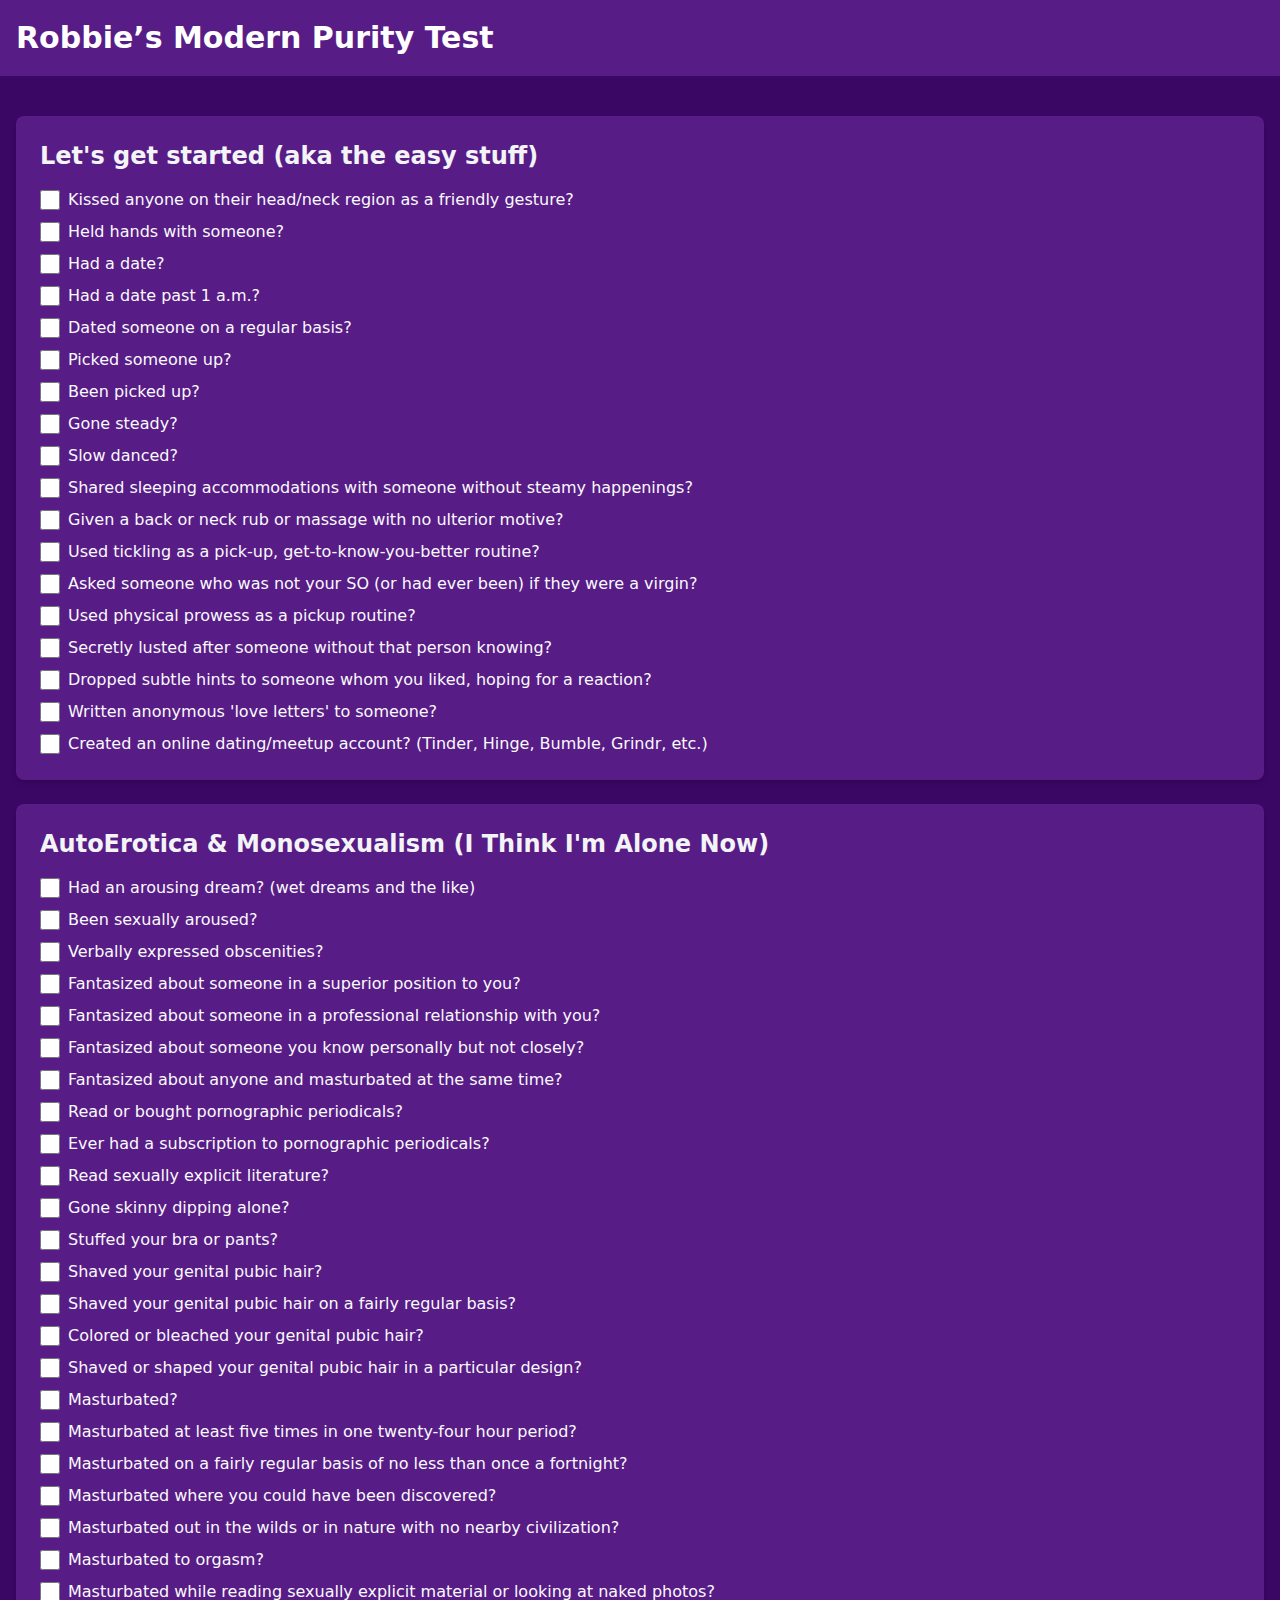
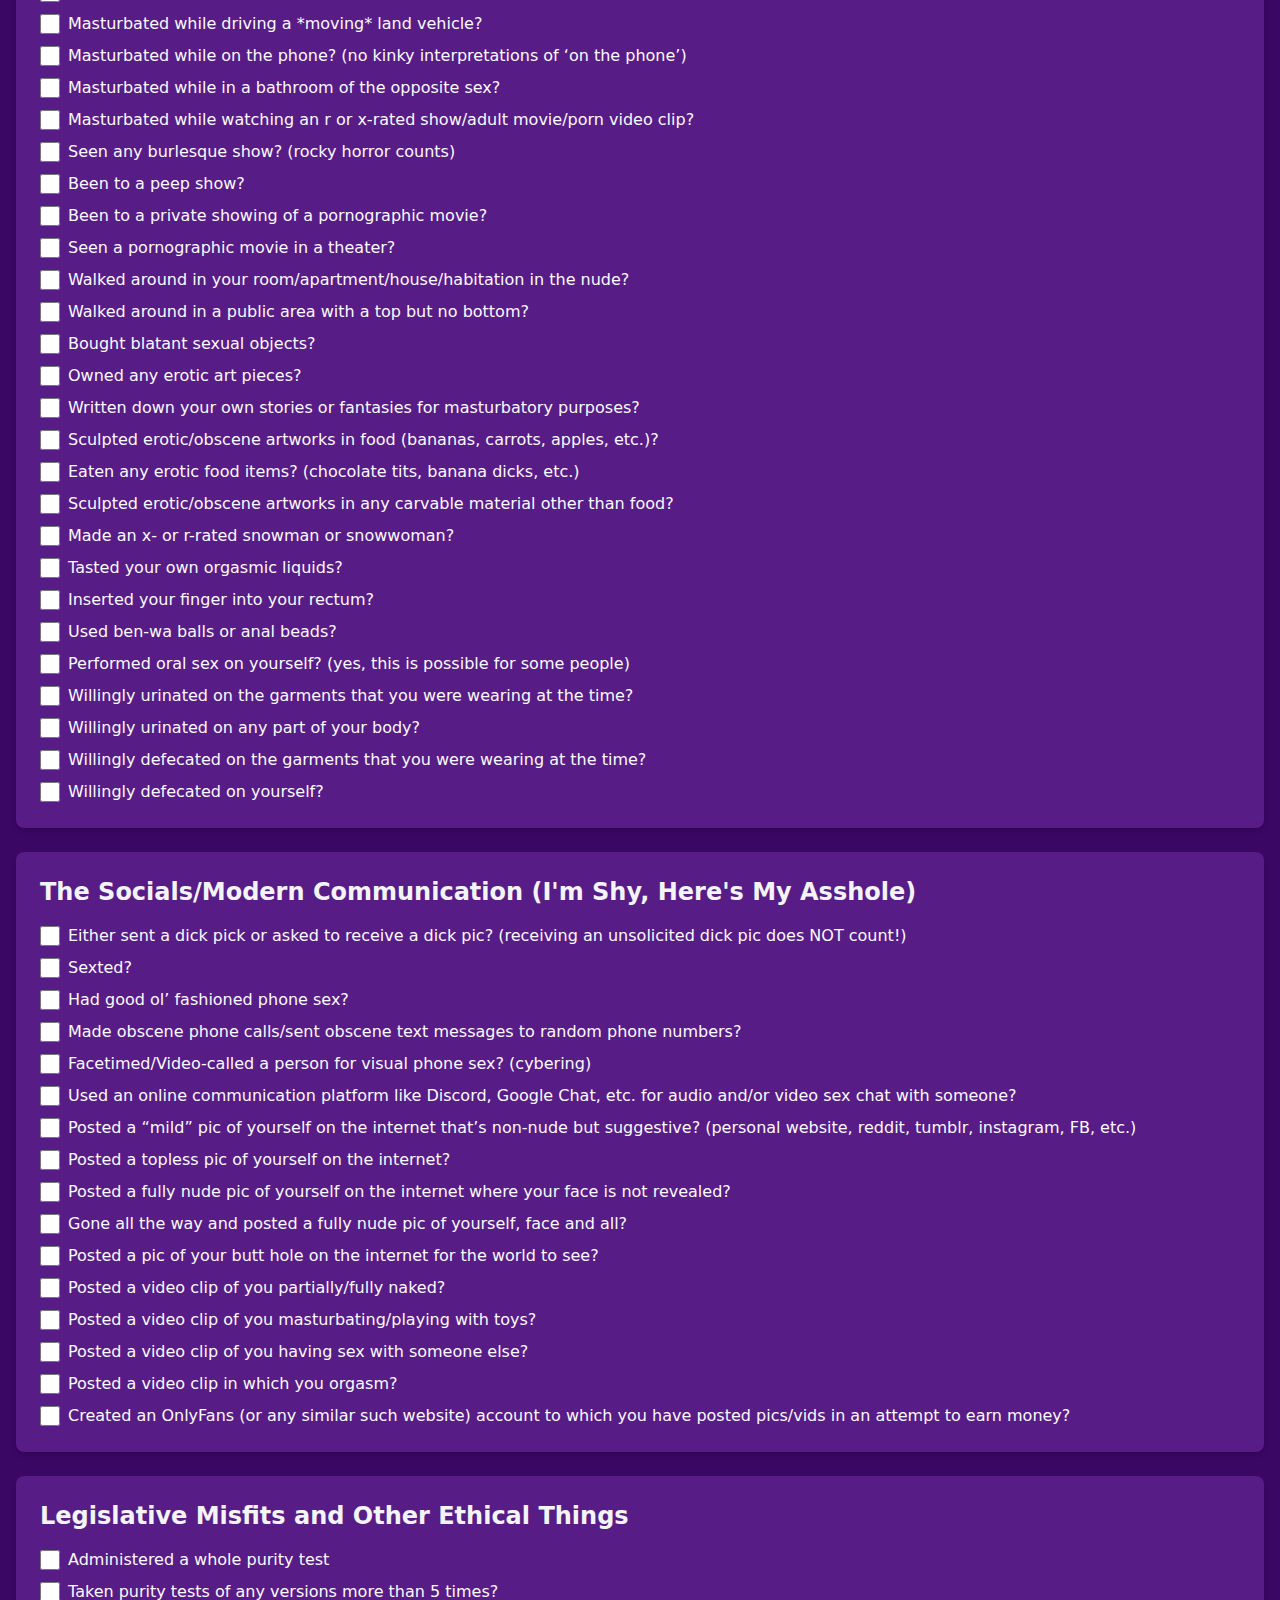
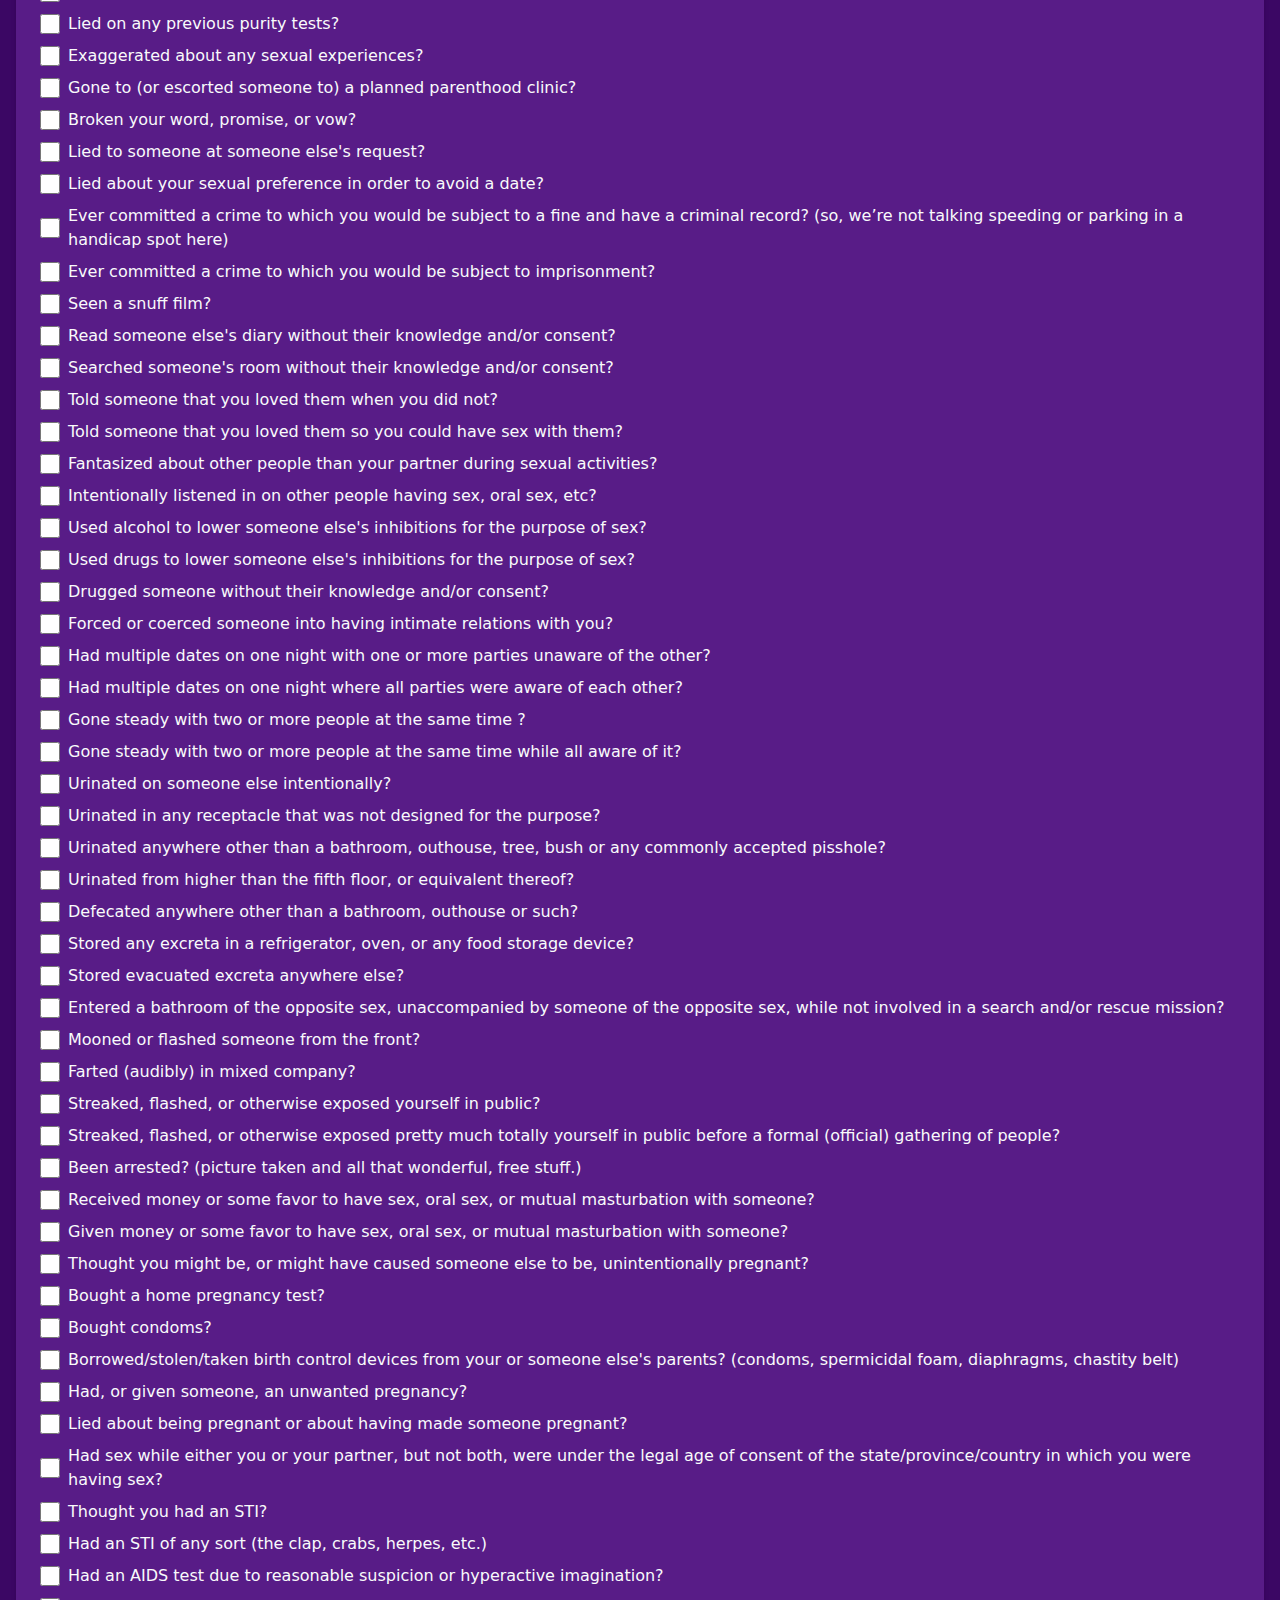
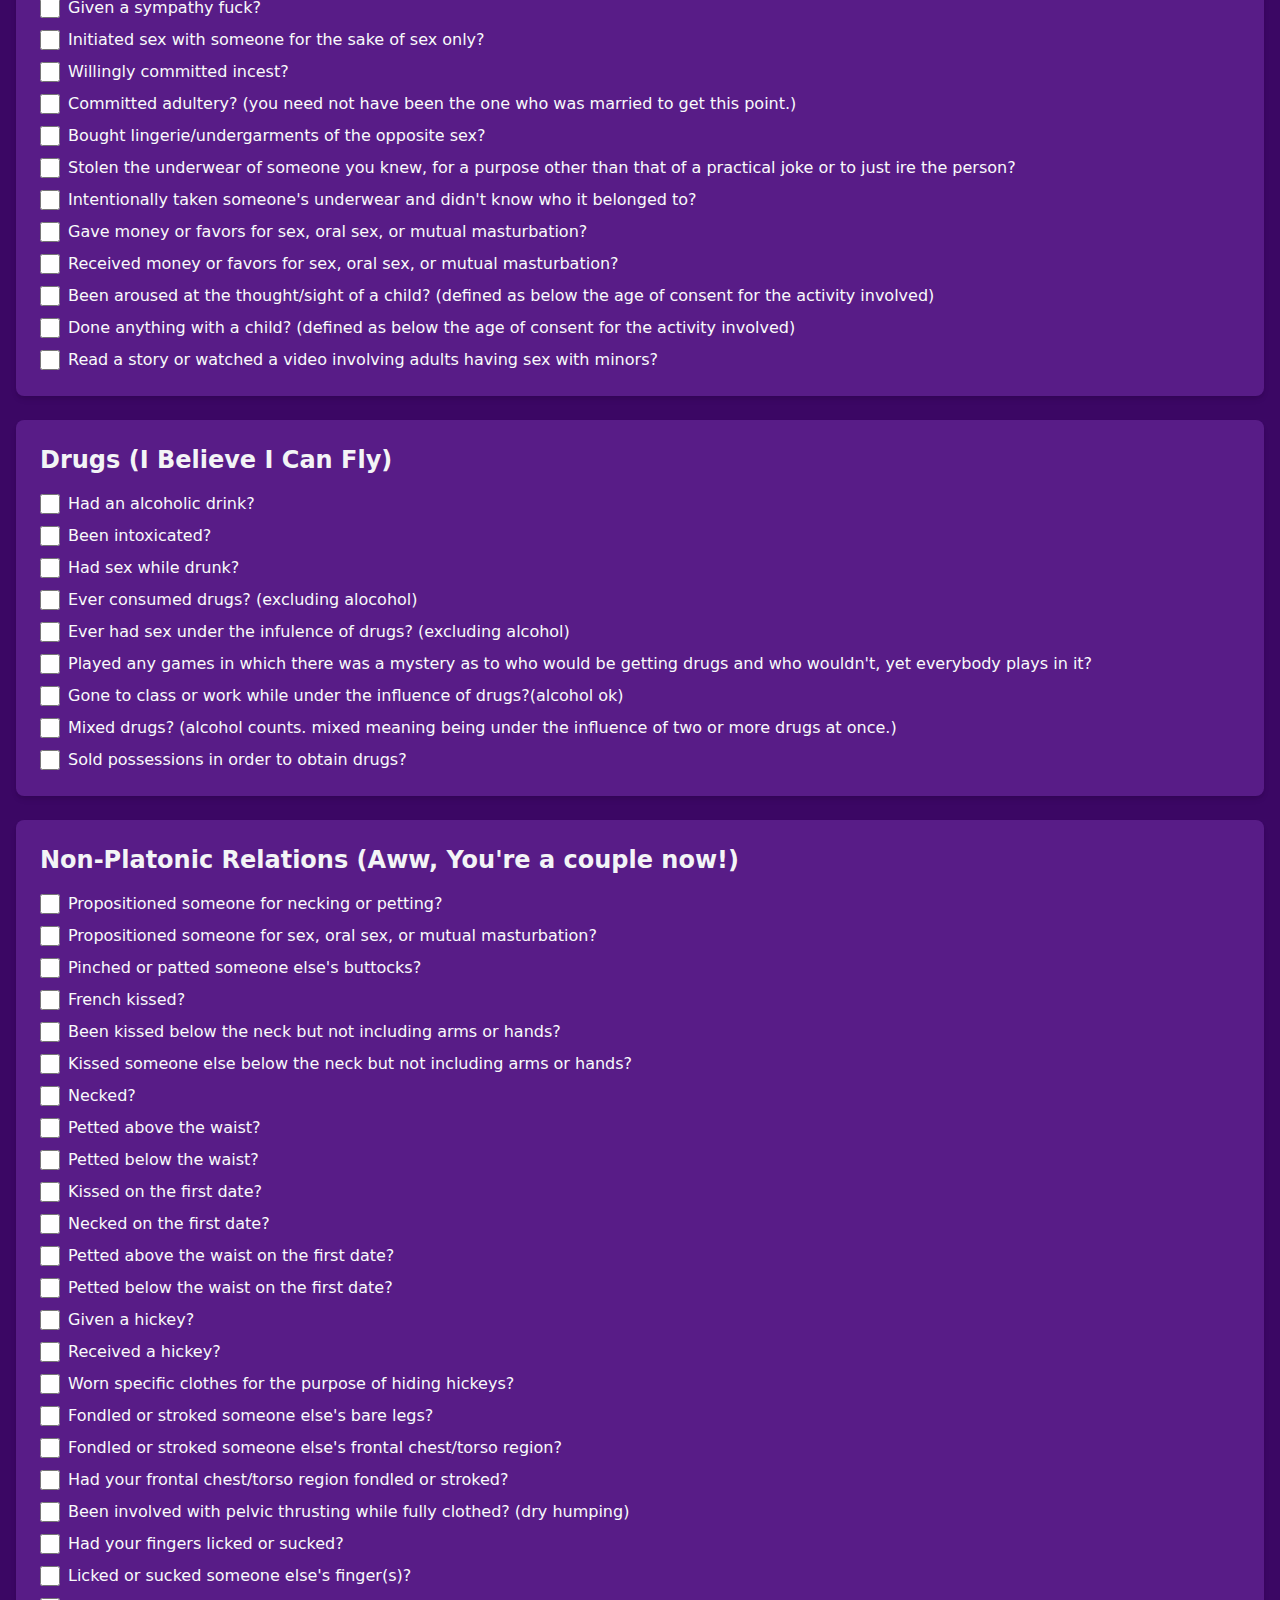
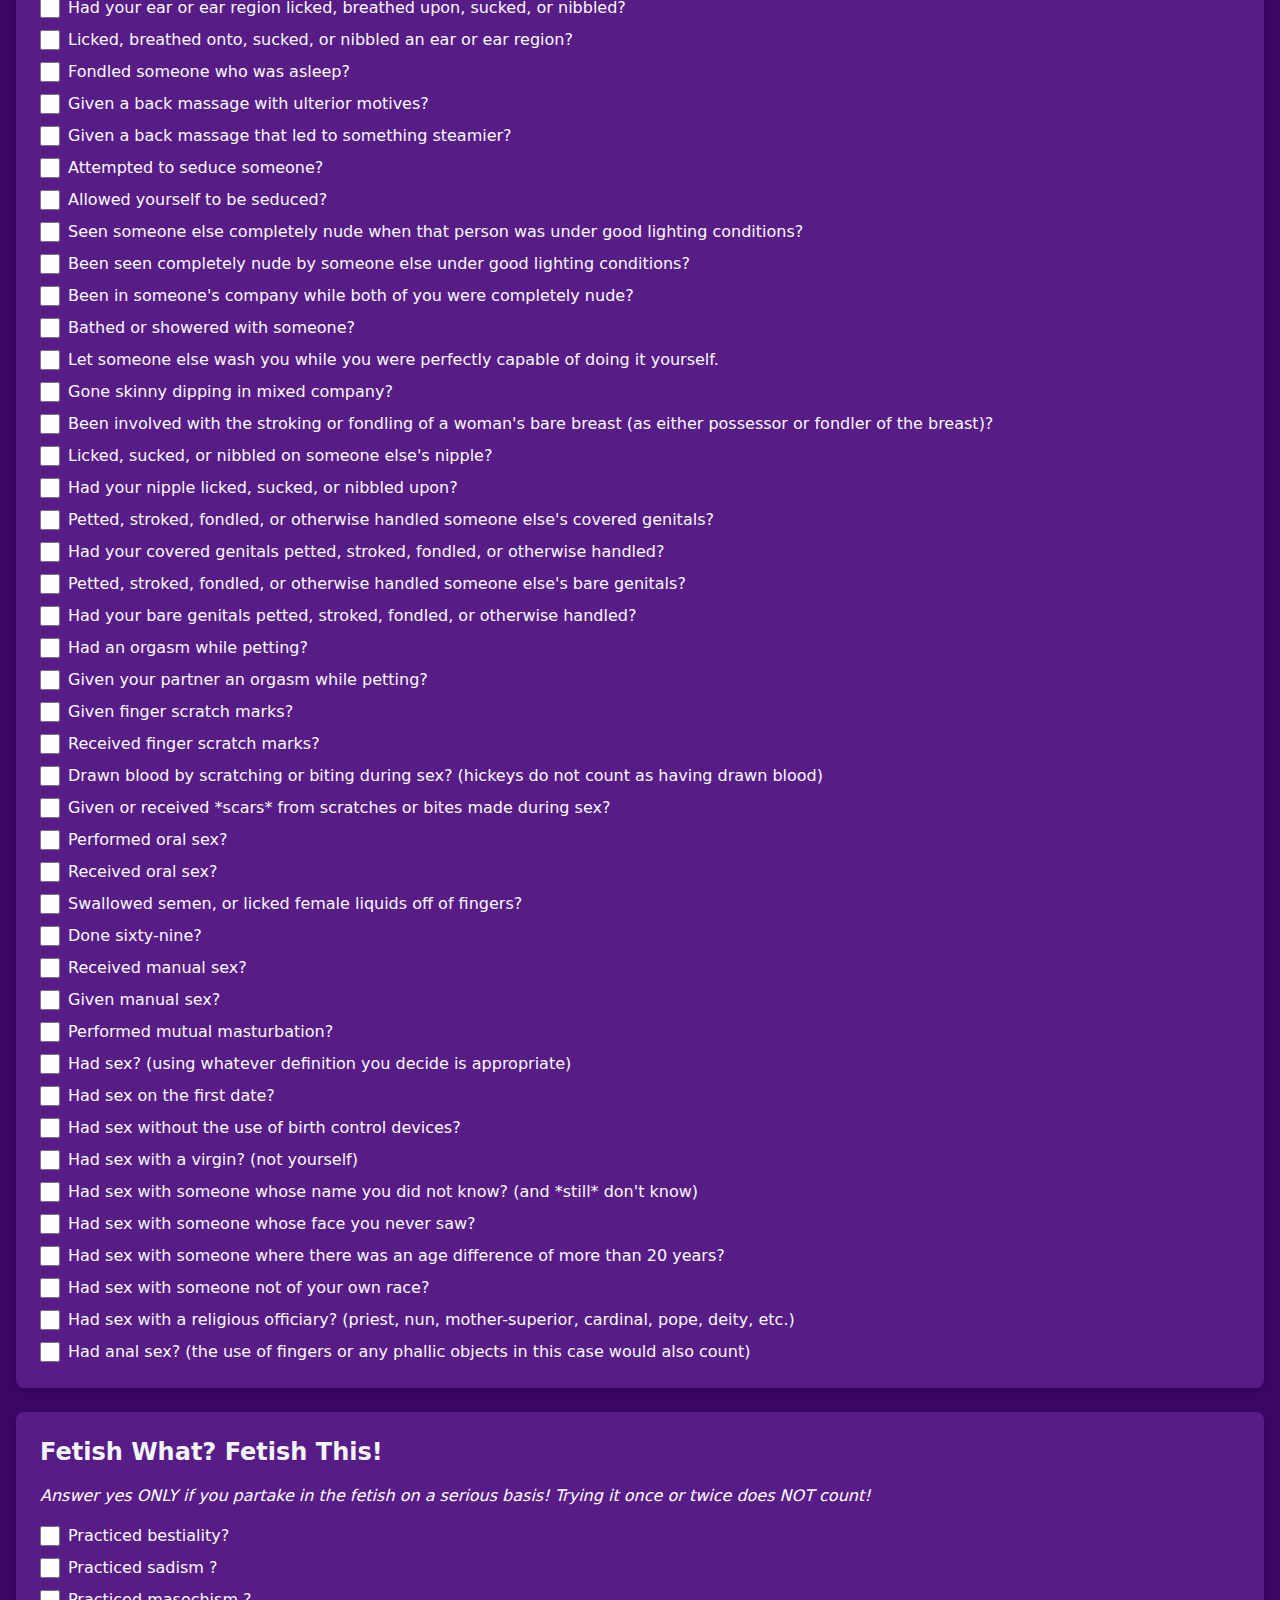
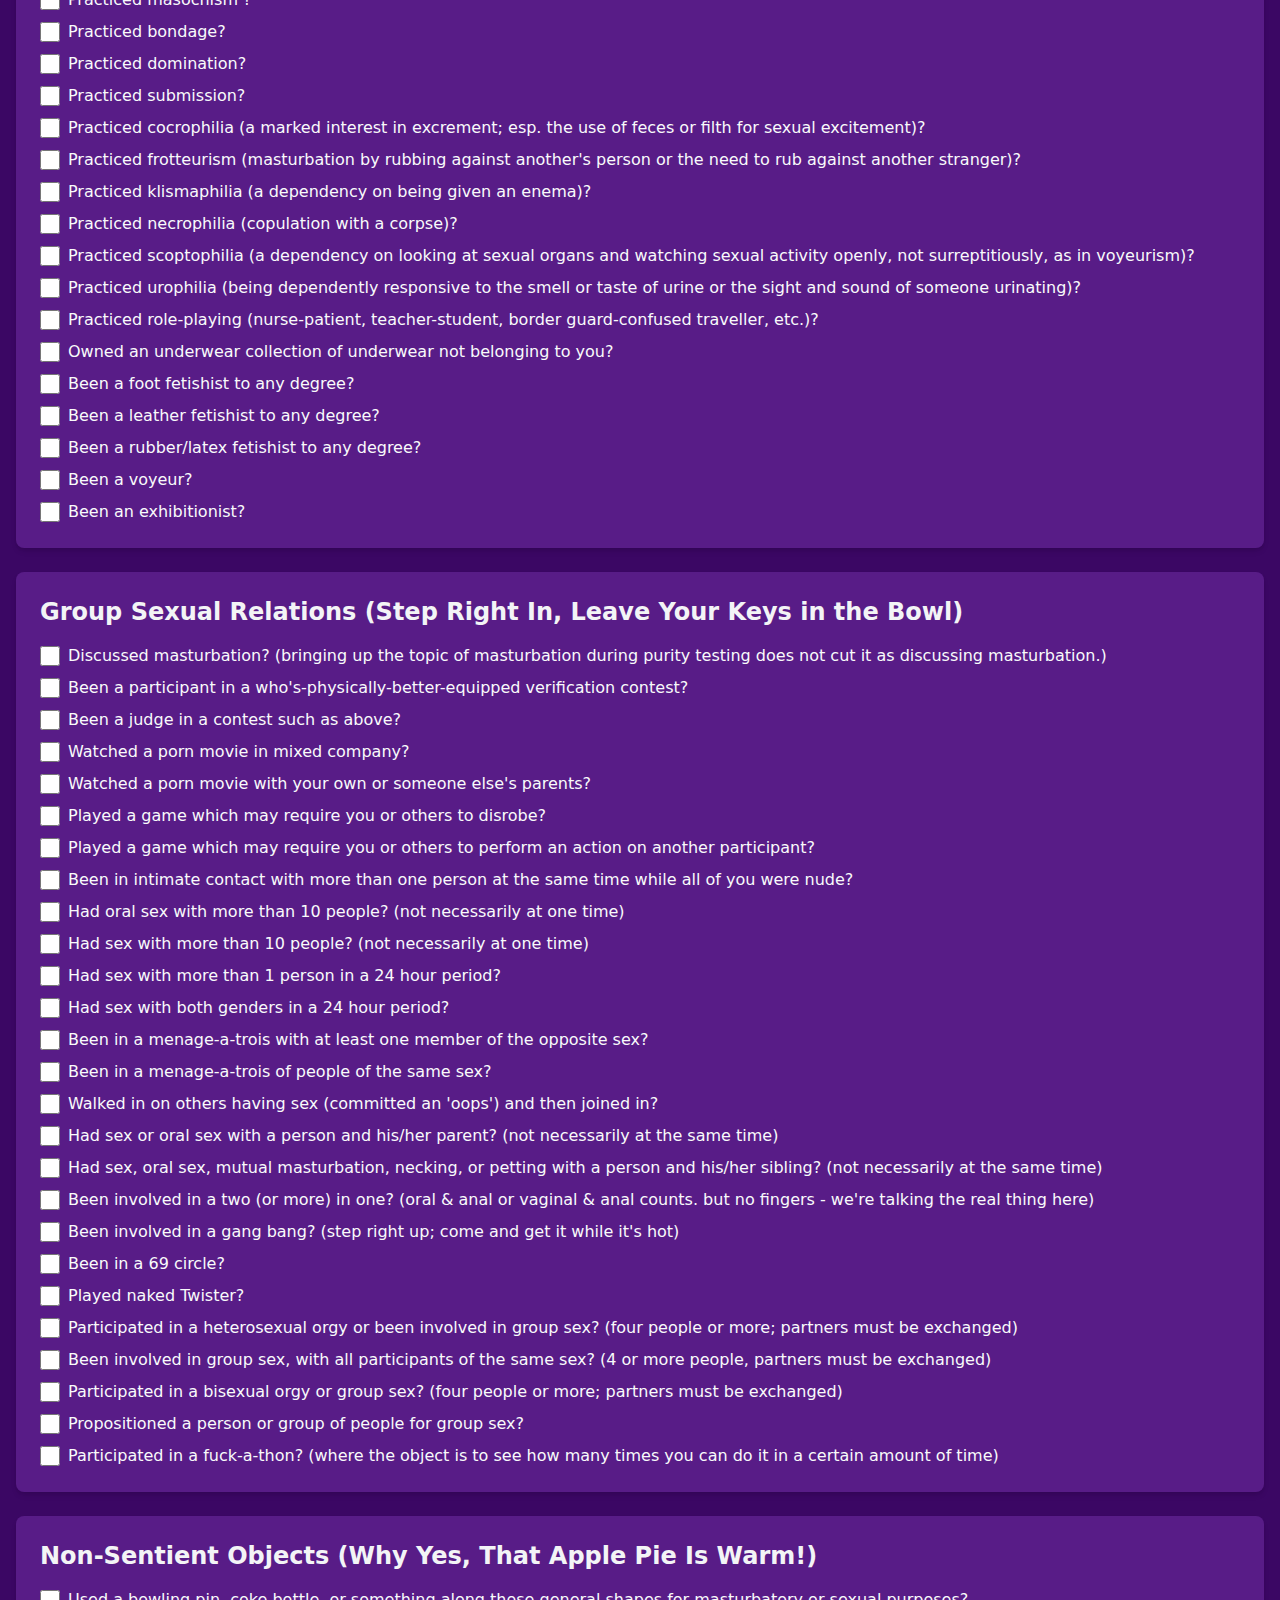
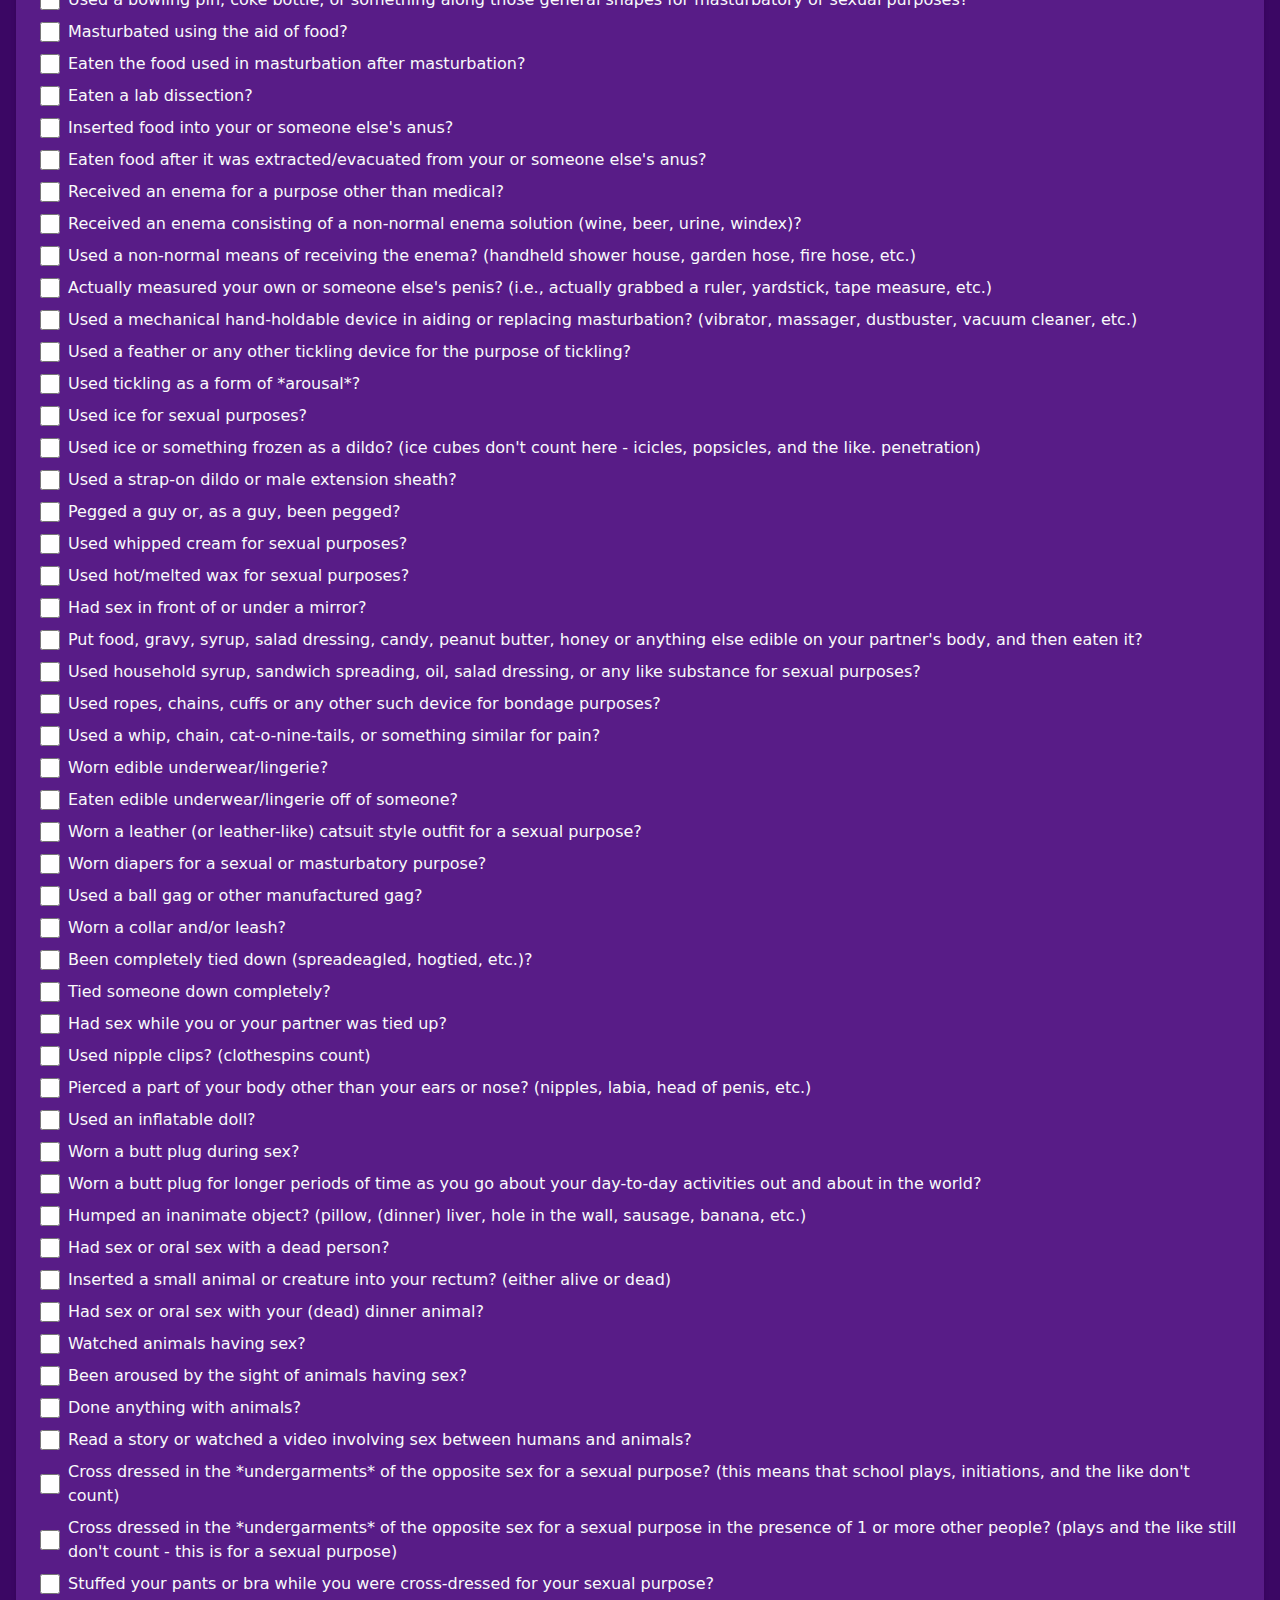
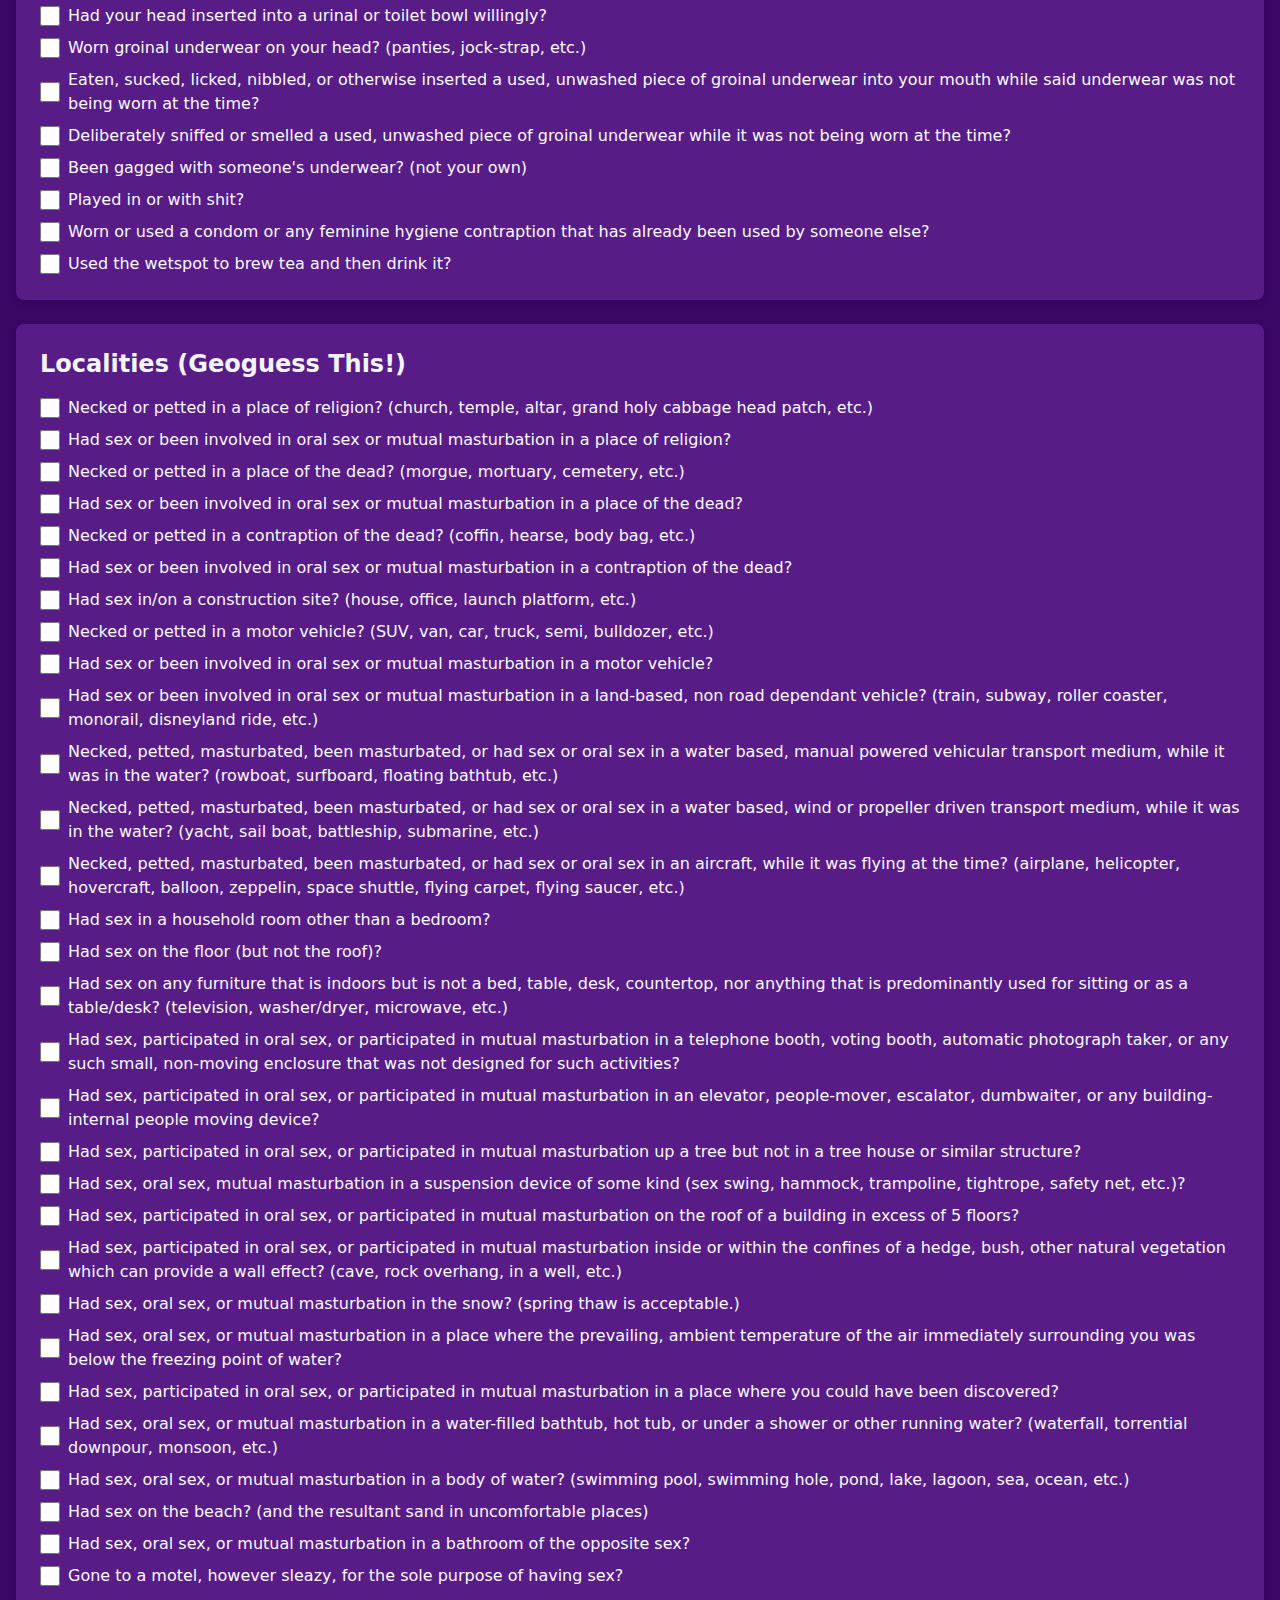
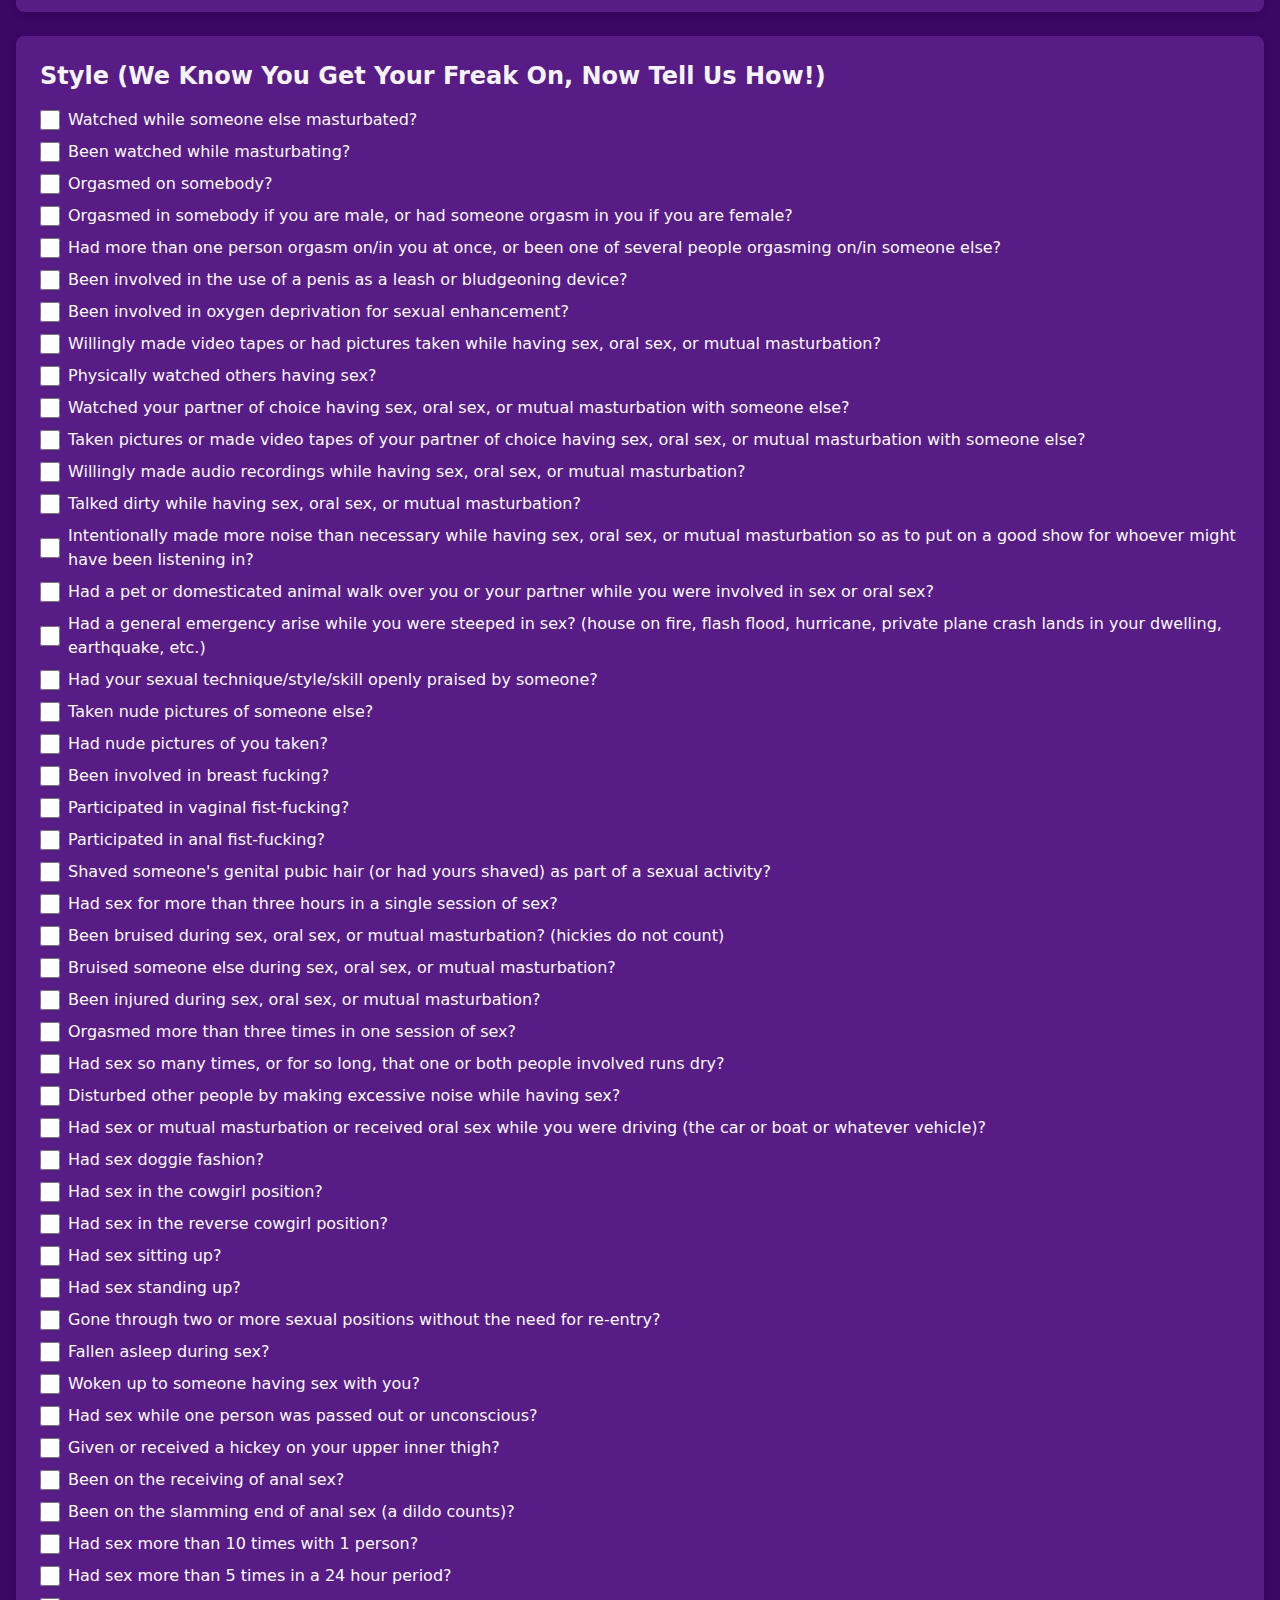
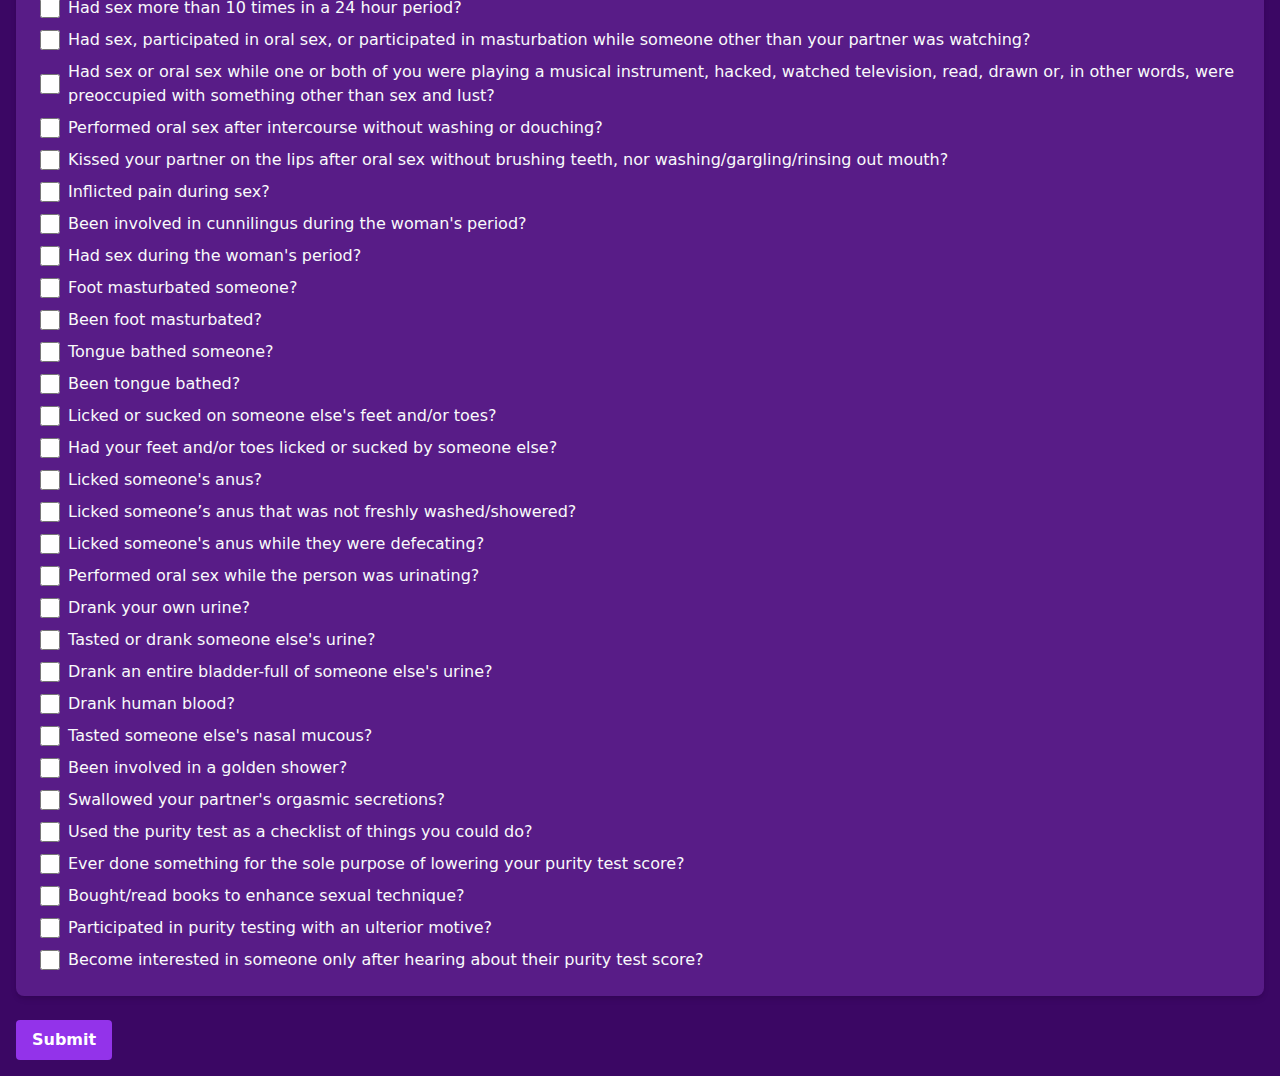
<file: project-purity/index.html>
<!DOCTYPE html><html lang="en" class="bg-purple-950 text-white accent-pink-500"><head><meta charSet="utf-8"/><meta name="viewport" content="width=device-width, initial-scale=1"/><link rel="stylesheet" href="/project-purity/_next/static/css/1354e57c89718332.css" crossorigin="" data-precedence="next"/><link rel="preload" as="script" fetchPriority="low" href="/project-purity/_next/static/chunks/webpack-b976521640c35025.js" crossorigin=""/><script src="/project-purity/_next/static/chunks/fd9d1056-516b58327fb05db5.js" async="" crossorigin=""></script><script src="/project-purity/_next/static/chunks/938-7566167ce4fddba4.js" async="" crossorigin=""></script><script src="/project-purity/_next/static/chunks/main-app-aaeeaba9bd8ca7c5.js" async="" crossorigin=""></script><script src="/project-purity/_next/static/chunks/app/page-5dfe1a1ae72feb8e.js" async=""></script><title>Robbie’s Modern Purity Test</title><link rel="icon" href="/project-purity/favicon.ico" type="image/x-icon" sizes="16x16"/><script src="/project-purity/_next/static/chunks/polyfills-c67a75d1b6f99dc8.js" crossorigin="" noModule=""></script></head><body><header class="bg-purple-900 container mx-auto px-4 py-1"><h1 class="text-3xl font-semibold my-4 text-balance">Robbie’s Modern Purity Test</h1></header><div class="bg-purple-950"><div class="container mx-auto p-4">Loading questions...</div></div><script src="/project-purity/_next/static/chunks/webpack-b976521640c35025.js" crossorigin="" async=""></script><script>(self.__next_f=self.__next_f||[]).push([0]);self.__next_f.push([2,null])</script><script>self.__next_f.push([1,"1:HL[\"/project-purity/_next/static/css/1354e57c89718332.css\",\"style\",{\"crossOrigin\":\"\"}]\n0:\"$L2\"\n"])</script><script>self.__next_f.push([1,"3:I[7690,[],\"\"]\n5:I[7143,[\"931\",\"static/chunks/app/page-5dfe1a1ae72feb8e.js\"],\"\"]\n6:I[5613,[],\"\"]\n7:I[1778,[],\"\"]\n9:I[8955,[],\"\"]\n"])</script><script>self.__next_f.push([1,"2:[[[\"$\",\"link\",\"0\",{\"rel\":\"stylesheet\",\"href\":\"/project-purity/_next/static/css/1354e57c89718332.css\",\"precedence\":\"next\",\"crossOrigin\":\"\"}]],[\"$\",\"$L3\",null,{\"buildId\":\"TqqcGcYmX9yt0V2TVHZob\",\"assetPrefix\":\"/project-purity\",\"initialCanonicalUrl\":\"/\",\"initialTree\":[\"\",{\"children\":[\"__PAGE__\",{}]},\"$undefined\",\"$undefined\",true],\"initialSeedData\":[\"\",{\"children\":[\"__PAGE__\",{},[\"$L4\",[\"$\",\"$L5\",null,{}],null]]},[null,[\"$\",\"html\",null,{\"lang\":\"en\",\"className\":\"bg-purple-950 text-white accent-pink-500\",\"children\":[\"$\",\"body\",null,{\"children\":[[\"$\",\"header\",null,{\"className\":\"bg-purple-900 container mx-auto px-4 py-1\",\"children\":[\"$\",\"h1\",null,{\"className\":\"text-3xl font-semibold my-4 text-balance\",\"children\":\"Robbie’s Modern Purity Test\"}]}],[\"$\",\"$L6\",null,{\"parallelRouterKey\":\"children\",\"segmentPath\":[\"children\"],\"loading\":\"$undefined\",\"loadingStyles\":\"$undefined\",\"loadingScripts\":\"$undefined\",\"hasLoading\":false,\"error\":\"$undefined\",\"errorStyles\":\"$undefined\",\"errorScripts\":\"$undefined\",\"template\":[\"$\",\"$L7\",null,{}],\"templateStyles\":\"$undefined\",\"templateScripts\":\"$undefined\",\"notFound\":[[\"$\",\"title\",null,{\"children\":\"404: This page could not be found.\"}],[\"$\",\"div\",null,{\"style\":{\"fontFamily\":\"system-ui,\\\"Segoe UI\\\",Roboto,Helvetica,Arial,sans-serif,\\\"Apple Color Emoji\\\",\\\"Segoe UI Emoji\\\"\",\"height\":\"100vh\",\"textAlign\":\"center\",\"display\":\"flex\",\"flexDirection\":\"column\",\"alignItems\":\"center\",\"justifyContent\":\"center\"},\"children\":[\"$\",\"div\",null,{\"children\":[[\"$\",\"style\",null,{\"dangerouslySetInnerHTML\":{\"__html\":\"body{color:#000;background:#fff;margin:0}.next-error-h1{border-right:1px solid rgba(0,0,0,.3)}@media (prefers-color-scheme:dark){body{color:#fff;background:#000}.next-error-h1{border-right:1px solid rgba(255,255,255,.3)}}\"}}],[\"$\",\"h1\",null,{\"className\":\"next-error-h1\",\"style\":{\"display\":\"inline-block\",\"margin\":\"0 20px 0 0\",\"padding\":\"0 23px 0 0\",\"fontSize\":24,\"fontWeight\":500,\"verticalAlign\":\"top\",\"lineHeight\":\"49px\"},\"children\":\"404\"}],[\"$\",\"div\",null,{\"style\":{\"display\":\"inline-block\"},\"children\":[\"$\",\"h2\",null,{\"style\":{\"fontSize\":14,\"fontWeight\":400,\"lineHeight\":\"49px\",\"margin\":0},\"children\":\"This page could not be found.\"}]}]]}]}]],\"notFoundStyles\":[],\"styles\":null}],\"$undefined\"]}]}],null]],\"initialHead\":[false,\"$L8\"],\"globalErrorComponent\":\"$9\"}]]\n"])</script><script>self.__next_f.push([1,"8:[[\"$\",\"meta\",\"0\",{\"name\":\"viewport\",\"content\":\"width=device-width, initial-scale=1\"}],[\"$\",\"meta\",\"1\",{\"charSet\":\"utf-8\"}],[\"$\",\"title\",\"2\",{\"children\":\"Robbie’s Modern Purity Test\"}],[\"$\",\"link\",\"3\",{\"rel\":\"icon\",\"href\":\"/project-purity/favicon.ico\",\"type\":\"image/x-icon\",\"sizes\":\"16x16\"}]]\n4:null\n"])</script><script>self.__next_f.push([1,""])</script></body></html>
</file>
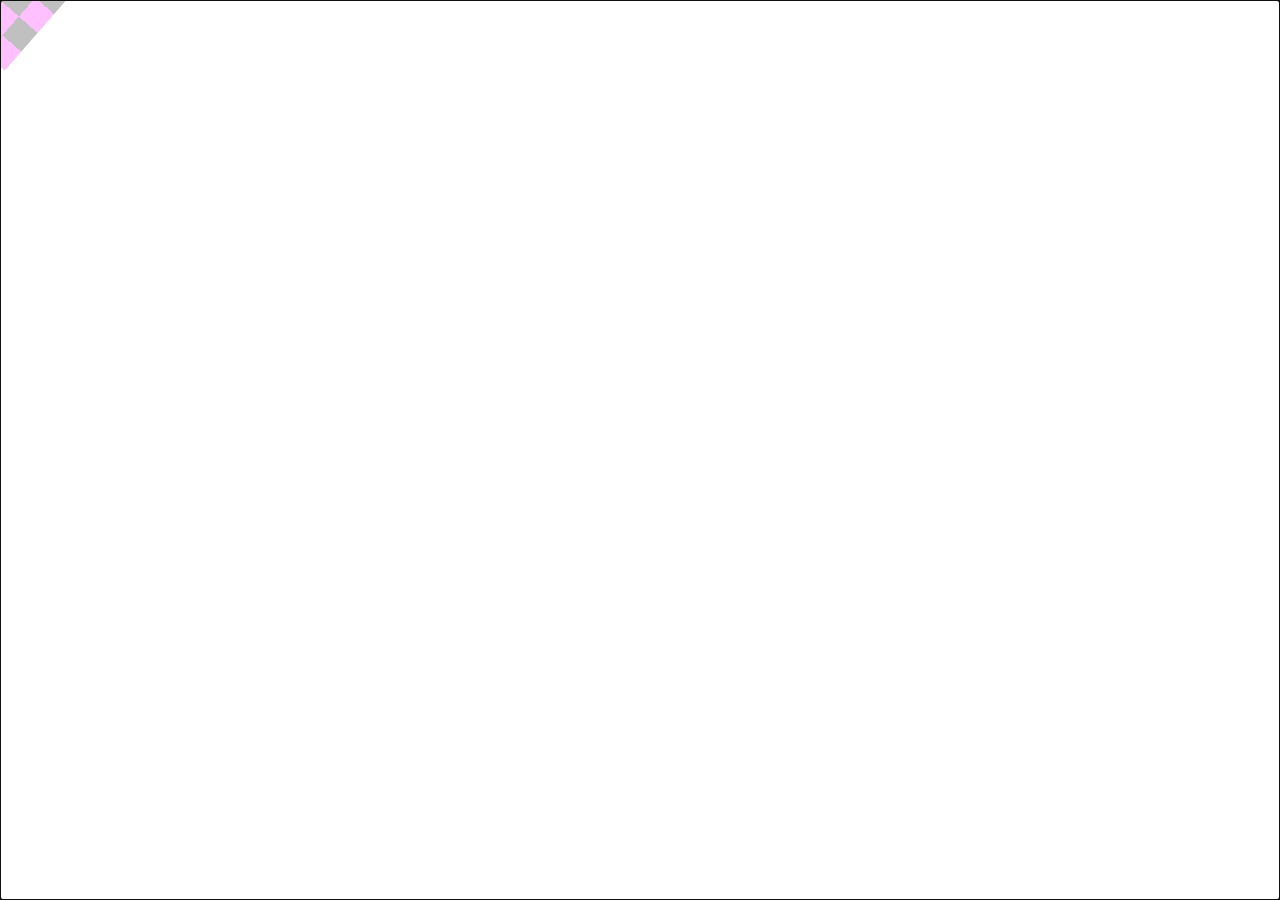
<file: wawesome/index.html>
<!doctype html><html lang="en"><head><meta charset="UTF-8"/><meta name="viewport" content="width=device-width,initial-scale=1"/><title>Wawesome</title><style>body,
      html {
        margin: 0;
        padding: 0;
        width: 100%;
        height: 100%;
      }
      canvas {
        margin: 0;
        display: block;
        width: 100%;
        height: 100%;
        touch-action: none;
      }</style><script defer="defer" src="index.9c631e8e6fb45e221f53.js"></script></head><body><canvas id="canvas" tabindex="0"></canvas></body></html>
</file>
<file: project-purity/_next/static/css/1354e57c89718332.css>
/*
! tailwindcss v3.4.0 | MIT License | https://tailwindcss.com
*/*,:after,:before{box-sizing:border-box;border:0 solid #e5e7eb}:after,:before{--tw-content:""}:host,html{line-height:1.5;-webkit-text-size-adjust:100%;-moz-tab-size:4;-o-tab-size:4;tab-size:4;font-family:ui-sans-serif,system-ui,sans-serif,Apple Color Emoji,Segoe UI Emoji,Segoe UI Symbol,Noto Color Emoji;font-feature-settings:normal;font-variation-settings:normal;-webkit-tap-highlight-color:transparent}body{margin:0;line-height:inherit}hr{height:0;color:inherit;border-top-width:1px}abbr:where([title]){-webkit-text-decoration:underline dotted;text-decoration:underline dotted}h1,h2,h3,h4,h5,h6{font-size:inherit;font-weight:inherit}a{color:inherit;text-decoration:inherit}b,strong{font-weight:bolder}code,kbd,pre,samp{font-family:ui-monospace,SFMono-Regular,Menlo,Monaco,Consolas,Liberation Mono,Courier New,monospace;font-feature-settings:normal;font-variation-settings:normal;font-size:1em}small{font-size:80%}sub,sup{font-size:75%;line-height:0;position:relative;vertical-align:baseline}sub{bottom:-.25em}sup{top:-.5em}table{text-indent:0;border-color:inherit;border-collapse:collapse}button,input,optgroup,select,textarea{font-family:inherit;font-feature-settings:inherit;font-variation-settings:inherit;font-size:100%;font-weight:inherit;line-height:inherit;color:inherit;margin:0;padding:0}button,select{text-transform:none}[type=button],[type=reset],[type=submit],button{-webkit-appearance:button;background-color:transparent;background-image:none}:-moz-focusring{outline:auto}:-moz-ui-invalid{box-shadow:none}progress{vertical-align:baseline}::-webkit-inner-spin-button,::-webkit-outer-spin-button{height:auto}[type=search]{-webkit-appearance:textfield;outline-offset:-2px}::-webkit-search-decoration{-webkit-appearance:none}::-webkit-file-upload-button{-webkit-appearance:button;font:inherit}summary{display:list-item}blockquote,dd,dl,figure,h1,h2,h3,h4,h5,h6,hr,p,pre{margin:0}fieldset{margin:0}fieldset,legend{padding:0}menu,ol,ul{list-style:none;margin:0;padding:0}dialog{padding:0}textarea{resize:vertical}input::-moz-placeholder,textarea::-moz-placeholder{opacity:1;color:#9ca3af}input::placeholder,textarea::placeholder{opacity:1;color:#9ca3af}[role=button],button{cursor:pointer}:disabled{cursor:default}audio,canvas,embed,iframe,img,object,svg,video{display:block;vertical-align:middle}img,video{max-width:100%;height:auto}[hidden]{display:none}*,:after,:before{--tw-border-spacing-x:0;--tw-border-spacing-y:0;--tw-translate-x:0;--tw-translate-y:0;--tw-rotate:0;--tw-skew-x:0;--tw-skew-y:0;--tw-scale-x:1;--tw-scale-y:1;--tw-pan-x: ;--tw-pan-y: ;--tw-pinch-zoom: ;--tw-scroll-snap-strictness:proximity;--tw-gradient-from-position: ;--tw-gradient-via-position: ;--tw-gradient-to-position: ;--tw-ordinal: ;--tw-slashed-zero: ;--tw-numeric-figure: ;--tw-numeric-spacing: ;--tw-numeric-fraction: ;--tw-ring-inset: ;--tw-ring-offset-width:0px;--tw-ring-offset-color:#fff;--tw-ring-color:rgba(59,130,246,.5);--tw-ring-offset-shadow:0 0 #0000;--tw-ring-shadow:0 0 #0000;--tw-shadow:0 0 #0000;--tw-shadow-colored:0 0 #0000;--tw-blur: ;--tw-brightness: ;--tw-contrast: ;--tw-grayscale: ;--tw-hue-rotate: ;--tw-invert: ;--tw-saturate: ;--tw-sepia: ;--tw-drop-shadow: ;--tw-backdrop-blur: ;--tw-backdrop-brightness: ;--tw-backdrop-contrast: ;--tw-backdrop-grayscale: ;--tw-backdrop-hue-rotate: ;--tw-backdrop-invert: ;--tw-backdrop-opacity: ;--tw-backdrop-saturate: ;--tw-backdrop-sepia: }::backdrop{--tw-border-spacing-x:0;--tw-border-spacing-y:0;--tw-translate-x:0;--tw-translate-y:0;--tw-rotate:0;--tw-skew-x:0;--tw-skew-y:0;--tw-scale-x:1;--tw-scale-y:1;--tw-pan-x: ;--tw-pan-y: ;--tw-pinch-zoom: ;--tw-scroll-snap-strictness:proximity;--tw-gradient-from-position: ;--tw-gradient-via-position: ;--tw-gradient-to-position: ;--tw-ordinal: ;--tw-slashed-zero: ;--tw-numeric-figure: ;--tw-numeric-spacing: ;--tw-numeric-fraction: ;--tw-ring-inset: ;--tw-ring-offset-width:0px;--tw-ring-offset-color:#fff;--tw-ring-color:rgba(59,130,246,.5);--tw-ring-offset-shadow:0 0 #0000;--tw-ring-shadow:0 0 #0000;--tw-shadow:0 0 #0000;--tw-shadow-colored:0 0 #0000;--tw-blur: ;--tw-brightness: ;--tw-contrast: ;--tw-grayscale: ;--tw-hue-rotate: ;--tw-invert: ;--tw-saturate: ;--tw-sepia: ;--tw-drop-shadow: ;--tw-backdrop-blur: ;--tw-backdrop-brightness: ;--tw-backdrop-contrast: ;--tw-backdrop-grayscale: ;--tw-backdrop-hue-rotate: ;--tw-backdrop-invert: ;--tw-backdrop-opacity: ;--tw-backdrop-saturate: ;--tw-backdrop-sepia: }.container{width:100%}@media (min-width:640px){.container{max-width:640px}}@media (min-width:768px){.container{max-width:768px}}@media (min-width:1024px){.container{max-width:1024px}}@media (min-width:1280px){.container{max-width:1280px}}@media (min-width:1536px){.container{max-width:1536px}}.mx-auto{margin-left:auto;margin-right:auto}.my-4{margin-top:1rem;margin-bottom:1rem}.my-6{margin-top:1.5rem;margin-bottom:1.5rem}.mb-4{margin-bottom:1rem}.flex{display:flex}.h-5{height:1.25rem}.w-5{width:1.25rem}.flex-shrink-0{flex-shrink:0}.select-none{-webkit-user-select:none;-moz-user-select:none;user-select:none}.items-center{align-items:center}.space-x-2>:not([hidden])~:not([hidden]){--tw-space-x-reverse:0;margin-right:calc(.5rem * var(--tw-space-x-reverse));margin-left:calc(.5rem * calc(1 - var(--tw-space-x-reverse)))}.space-y-2>:not([hidden])~:not([hidden]){--tw-space-y-reverse:0;margin-top:calc(.5rem * calc(1 - var(--tw-space-y-reverse)));margin-bottom:calc(.5rem * var(--tw-space-y-reverse))}.text-balance{text-wrap:balance}.rounded{border-radius:.25rem}.rounded-lg{border-radius:.5rem}.bg-purple-600{--tw-bg-opacity:1;background-color:rgb(147 51 234/var(--tw-bg-opacity))}.bg-purple-900{--tw-bg-opacity:1;background-color:rgb(88 28 135/var(--tw-bg-opacity))}.bg-purple-950{--tw-bg-opacity:1;background-color:rgb(59 7 100/var(--tw-bg-opacity))}.p-4{padding:1rem}.p-6{padding:1.5rem}.px-4{padding-left:1rem;padding-right:1rem}.py-1{padding-top:.25rem;padding-bottom:.25rem}.py-2{padding-top:.5rem;padding-bottom:.5rem}.text-2xl{font-size:1.5rem;line-height:2rem}.text-3xl{font-size:1.875rem;line-height:2.25rem}.font-bold{font-weight:700}.font-semibold{font-weight:600}.italic{font-style:italic}.text-gray-100{--tw-text-opacity:1;color:rgb(243 244 246/var(--tw-text-opacity))}.text-gray-50{--tw-text-opacity:1;color:rgb(249 250 251/var(--tw-text-opacity))}.text-white{--tw-text-opacity:1;color:rgb(255 255 255/var(--tw-text-opacity))}.accent-pink-500{accent-color:#ec4899}.shadow-md{--tw-shadow:0 4px 6px -1px rgba(0,0,0,.1),0 2px 4px -2px rgba(0,0,0,.1);--tw-shadow-colored:0 4px 6px -1px var(--tw-shadow-color),0 2px 4px -2px var(--tw-shadow-color);box-shadow:var(--tw-ring-offset-shadow,0 0 #0000),var(--tw-ring-shadow,0 0 #0000),var(--tw-shadow)}.hover\:bg-purple-700:hover{--tw-bg-opacity:1;background-color:rgb(126 34 206/var(--tw-bg-opacity))}
</file>
